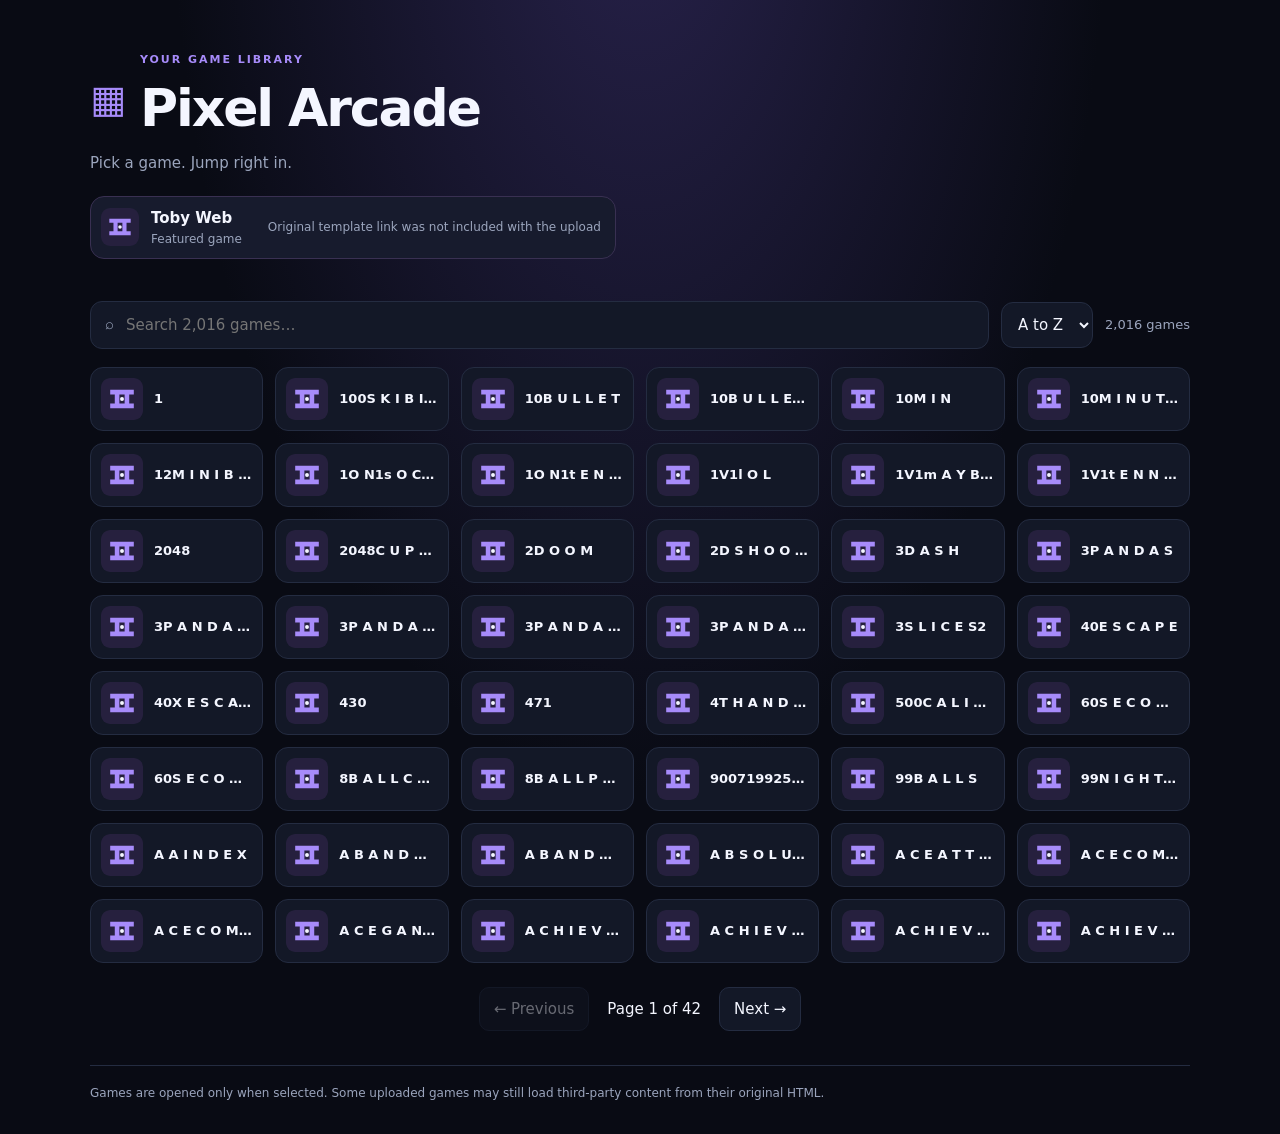
<file: index.html>
<!doctype html><html lang="en"><head><meta charset="utf-8"><meta name="viewport" content="width=device-width,initial-scale=1"><meta name="theme-color" content="#090b14"><title>Pixel Arcade</title><link rel="stylesheet" href="style.css"></head><body><header class="hero"><div class="brand"><span class="pixel">▦</span><div><p class="eyebrow">YOUR GAME LIBRARY</p><h1>Pixel Arcade</h1></div></div><p class="tagline">Pick a game. Jump right in.</p><div class="feature"><img src="placeholder.svg" alt=""><div><strong>Toby Web</strong><small>Featured game</small></div><span class="feature-note">Original template link was not included with the upload</span></div></header><main><section class="toolbar"><label class="search">⌕ <input id="search" type="search" placeholder="Search 2,016 games…" autocomplete="off"></label><select id="sort" aria-label="Sort games"><option value="az">A to Z</option><option value="za">Z to A</option></select><span id="count"></span></section><section id="grid" class="grid" aria-live="polite"></section><nav class="pages" aria-label="Game pages"><button id="prev">← Previous</button><span id="page"></span><button id="next">Next →</button></nav></main><footer>Games are opened only when selected. Some uploaded games may still load third-party content from their original HTML.</footer><script src="app.js" defer></script></body></html>
</file>
<file: style.css>
:root{color-scheme:dark;--bg:#090b14;--panel:#131827;--line:#242c41;--text:#f4f6ff;--muted:#9ba5bd;--accent:#a78bfa}*{box-sizing:border-box}body{margin:0;background:radial-gradient(ellipse at 50% -15%,#28224c 0,transparent 52%),var(--bg);color:var(--text);font:15px/1.5 system-ui,Segoe UI,sans-serif}.hero,main,footer{width:min(1100px,calc(100% - 36px));margin:auto}.hero{padding:52px 0 30px}.brand{display:flex;align-items:center;gap:14px}.pixel{font-size:38px;color:var(--accent)}.eyebrow{margin:0;color:var(--accent);font-size:11px;letter-spacing:.18em;font-weight:800}h1{margin:0;font-size:clamp(32px,5vw,52px);letter-spacing:-.04em}.tagline{color:var(--muted);margin:5px 0 22px}.feature{display:flex;align-items:center;gap:12px;width:max-content;max-width:100%;padding:10px 14px 10px 10px;background:#171b2d;border:1px solid #393052;border-radius:14px}.feature img{width:38px;height:38px;border-radius:9px}.feature strong,.feature small{display:block}.feature small,.feature-note{font-size:12px;color:var(--muted)}.feature-note{margin-left:14px}.toolbar{display:flex;gap:12px;align-items:center;margin:12px 0 18px}.search{display:flex;align-items:center;gap:10px;flex:1;padding:0 14px;background:var(--panel);border:1px solid var(--line);border-radius:12px;color:var(--muted)}input,select{height:46px;color:var(--text);font:inherit;background:transparent;border:0;outline:0}input{width:100%}select{padding:0 12px;background:var(--panel);border:1px solid var(--line);border-radius:12px}#count{color:var(--muted);font-size:13px;white-space:nowrap}.grid{display:grid;grid-template-columns:repeat(auto-fill,minmax(170px,1fr));gap:12px}.card{min-width:0;display:flex;align-items:center;gap:11px;padding:10px;background:var(--panel);border:1px solid var(--line);border-radius:13px;color:inherit;text-decoration:none;transition:.15s}.card:hover{transform:translateY(-2px);border-color:#7962bb;background:#191e30}.card img{width:42px;height:42px;flex:none;object-fit:cover;border-radius:9px}.card span{overflow:hidden;text-overflow:ellipsis;white-space:nowrap;font-weight:650;font-size:13px}.pages{display:flex;justify-content:center;align-items:center;gap:18px;padding:24px 0 34px}.pages button{padding:10px 14px;border:1px solid var(--line);border-radius:10px;background:var(--panel);color:var(--text);font:inherit;cursor:pointer}.pages button:disabled{opacity:.4;cursor:default}footer{padding:18px 0 32px;color:var(--muted);font-size:12px;border-top:1px solid var(--line)}@media(max-width:560px){.hero{padding-top:30px}.feature-note{display:none}.grid{grid-template-columns:repeat(2,minmax(0,1fr))}.card{gap:8px;padding:8px}.card img{width:36px;height:36px}.card span{font-size:12px}#count{font-size:11px}}
</file>
